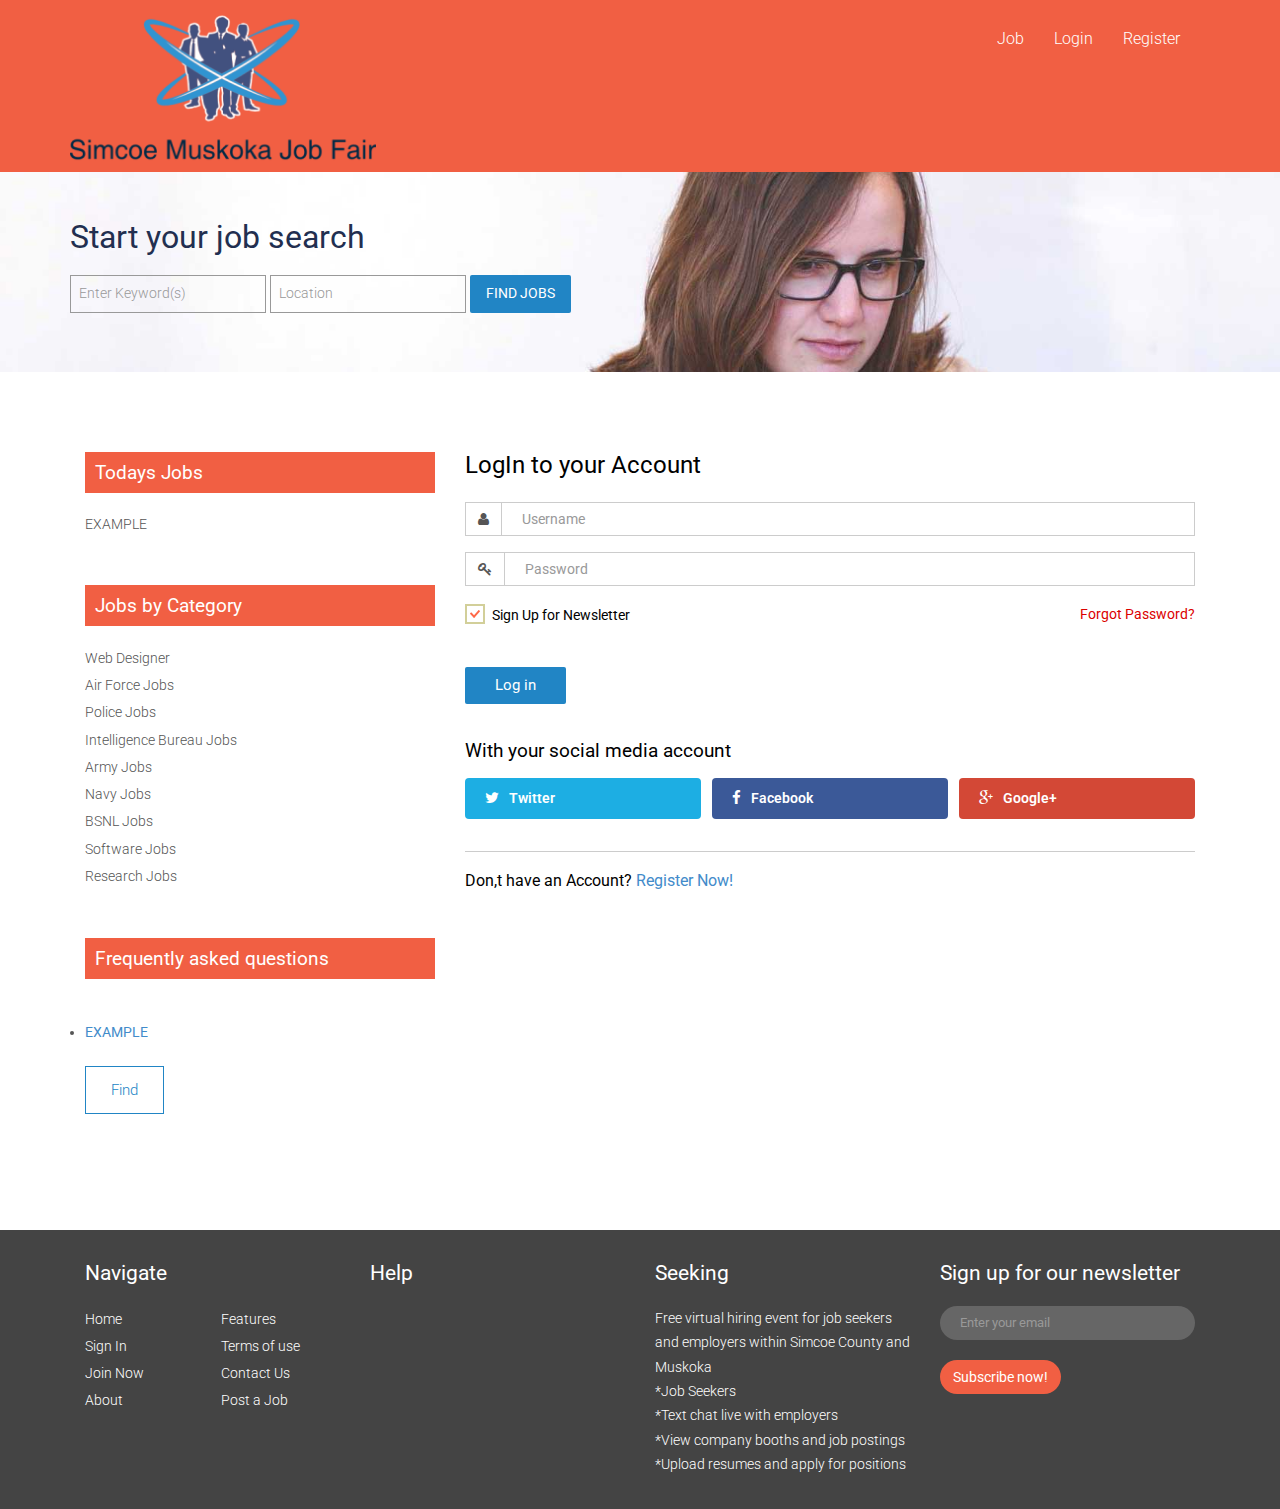
<file: login.html>
<!DOCTYPE HTML>
<html>
<head>
<title>Simcoe Muskoka Job Fair</title>
<meta name="viewport" content="width=device-width, initial-scale=1">
<meta http-equiv="Content-Type" content="text/html; charset=utf-8" />
<script type="application/x-javascript"> addEventListener("load", function() { setTimeout(hideURLbar, 0); }, false); function hideURLbar(){ window.scrollTo(0,1); } </script>
<link href="css/bootstrap-3.1.1.min.css" rel='stylesheet' type='text/css' />
<!-- jQuery (necessary for Bootstrap's JavaScript plugins) -->
<script src="js/jquery.min.js"></script>
<script src="js/bootstrap.min.js"></script>
<!-- Custom Theme files -->
<link href="css/style.css" rel='stylesheet' type='text/css' />
<link href='//fonts.googleapis.com/css?family=Roboto:100,200,300,400,500,600,700,800,900' rel='stylesheet' type='text/css'>
<!----font-Awesome----->
<link href="css/font-awesome.css" rel="stylesheet"> 
<!----font-Awesome----->
</head>
<body>
<nav class="navbar navbar-default" role="navigation">
	<div class="container">
	    <div class="navbar-header">
	        <button type="button" class="navbar-toggle collapsed" data-toggle="collapse" data-target="#bs-example-navbar-collapse-1">
		        <span class="sr-only">Toggle navigation</span>
		        <span class="icon-bar"></span>
		        <span class="icon-bar"></span>
		        <span class="icon-bar"></span>
			</button>
			<a class="navbar-brand" href="index.html"><img src="images/logo.png" alt=""/ height="150px"></a>

	    </div>
	    <!--/.navbar-header-->
		<div class="navbar-collapse collapse" id="bs-example-navbar-collapse-1" style="height: 1px;">
				<ul class="nav navbar-nav">
					<li>
					<a href="jobs.html">Job</a></li>
					<li><a href="login.html">Login</a></li>
					<li><a href="register.html">Register</a></li>
				</ul>
			</div>
			<div class="clearfix"> </div>
		  </div>
	    <div class="clearfix"> </div>
	  </div>
	    <!--/.navbar-collapse-->
	</nav>
<div class="banner_1">
	<div class="container">
		<div id="search_wrapper1">
		   <div id="search_form" class="clearfix">
		    <h1>Start your job search</h1>
		    <p>
			 <input type="text" class="text" placeholder=" " value="Enter Keyword(s)" onfocus="this.value = '';" onblur="if (this.value == '') {this.value = 'Enter Keyword(s)';}">
			 <input type="text" class="text" placeholder=" " value="Location" onfocus="this.value = '';" onblur="if (this.value == '') {this.value = 'Location';}">
			 <label class="btn2 btn-2 btn2-1b"><input type="submit" value="Find Jobs"></label>
			</p>
           </div>
		</div>
   </div> 
</div>	
<div class="container">
    <div class="single">  
	   <div class="col-md-4">
	   	  <div class="col_3">
	   	  	<h3>Todays Jobs</h3>
	   	  	<ul class="list_1">
	   	  		<li><a href="#">EXAMPLE</a></li>						
	   	  	</ul>
	   	  </div>
	   	  <div class="col_3">
	   	  	<h3>Jobs by Category</h3>
	   	  	<ul class="list_2">
	   	  		<li><a href="#">Web Designer</a></li>
	   	  		<li><a href="#">Air Force Jobs</a></li>		
	   	  		<li><a href="#">Police Jobs</a></li>
	   	  		<li><a href="#">Intelligence Bureau Jobs</a></li>		
	   	  		<li><a href="#">Army Jobs</a></li>
	   	  		<li><a href="#">Navy Jobs</a></li>		
	   	  		<li><a href="#">BSNL Jobs</a></li>
	   	  		<li><a href="#">Software Jobs</a></li>	
	   	  		<li><a href="#">Research Jobs</a></li>								
	   	  	</ul>
	   	  </div>
	   	  <div class="widget">
				<h3>Frequently asked questions</h3>
					<div class="widget-content"> 
					 <div class="seeking-answer">
						<span class="seeking-answer-group">
							<span class="seeking-answer-input">
							</span>
							<label for="" class="seeking-input-label">
							</label>
							<li><a href="#">EXAMPLE</a></li>
						</span>
						<div class="seeking_vote">
						  <a class="seeking-vote-button">Find</a>
						</div>
					 </div>
				   </div>
			</div>
		 </div>
	 <div class="col-md-8 single_right">
	 	   <div class="login-form-section">
                <div class="login-content">
                    <form>
                        <div class="section-title">
                            <h3>LogIn to your Account</h3>
                        </div>
                        <div class="textbox-wrap">
                            <div class="input-group">
                                <span class="input-group-addon "><i class="fa fa-user"></i></span>
                                <input type="text" required="required" class="form-control" placeholder="Username">
                            </div>
                        </div>
                        <div class="textbox-wrap">
                            <div class="input-group">
                                <span class="input-group-addon "><i class="fa fa-key"></i></span>
                                <input type="password" required="required" class="form-control " placeholder="Password">
                            </div>
                        </div>
                     </form>
                     <div class="forgot">
						 <div class="login-check">
				 			<label class="checkbox1"><input type="checkbox" name="checkbox" checked=""><i> </i>Sign Up for Newsletter</label>
				         </div>
				 		  <div class="login-para">
				 			<p><a href="#"> Forgot Password? </a></p>
				 		 </div>
					     <div class="clearfix"> </div>
			        </div>
					<div class="login-btn">
					   <input type="submit" value="Log in">
					</div>
					<div class="login-bottom">
					 <p>With your social media account</p>
					 <div class="social-icons">
						<div class="button">
							<a class="tw" href="#"> <i class="fa fa-twitter tw2"> </i><span>Twitter</span>
							<div class="clearfix"> </div></a>
							<a class="fa" href="#"> <i class="fa fa-facebook tw2"> </i><span>Facebook</span>
							<div class="clearfix"> </div></a>
							<a class="go" href="#"><i class="fa fa-google-plus tw2"> </i><span>Google+</span>
							<div class="clearfix"> </div></a>
							<div class="clearfix"> </div>
						</div>
						<h4>Don,t have an Account? <a href="register.html"> Register Now!</a></h4>
					 </div>
		           </div>
                </div>
         </div>
   </div>
  <div class="clearfix"> </div>
 </div>
</div>
<div class="footer">
		<div class="container">
			<div class="col-md-3 grid_3">
				<h4>Navigate</h4>
				<ul class="f_list f_list1">
					<li><a href="index.html">Home</a></li>
					<li><a href="login.html">Sign In</a></li>
					<li><a href="login.html">Join Now</a></li>
					<li><a href="about.html">About</a></li>
				</ul>
				<ul class="f_list">
					<li><a href="features.html">Features</a></li>
					<li><a href="terms.html">Terms of use</a></li>
					<li><a href="contact.html">Contact Us</a></li>
					<li><a href="jobs.html">Post a Job</a></li>
				</ul>
				<div class="clearfix"> </div>
			</div>
			<div class="col-md-3 grid_3">
				<h4>Help</h4>
				<div class="footer-list">
				 
				</div>
			</div>
			<div class="col-md-3 grid_3">
				<h4>Seeking</h4>
				<p>Free virtual hiring event for job seekers and employers within Simcoe County and Muskoka
					<br>
					*Job Seekers
					<br>
					*Text chat live with employers<br>
					*View company booths and job postings<br>
					*Upload resumes and apply for positions<br></p>
			</div>
			<div class="col-md-3 grid_3">
				<h4>Sign up for our newsletter</h4>
				<form>
					<input type="text" class="form-control" placeholder="Enter your email">
					<button type="button" class="btn red">Subscribe now!</button>
				</form>
			</div>
			<div class="clearfix"> </div>
		</div>
	</div>
	</body>
	</html>
</file>
<file: css/style.css>
h4, h5, h6,
h1, h2, h3 {margin-top: 0;}
ul, ol {margin: 0;}
p {margin: 0;}
html, body{
	font-family: 'Roboto', sans-serif;
	font-size: 100%;
    background:#fff; 
}
body a{
	transition:0.5s all;
	-webkit-transition:0.5s all;
	-moz-transition:0.5s all;
	-o-transition:0.5s all;
	-ms-transition:0.5s all;
}
.navbar-default {
    background-color: #f15f43 !important;
    border-color: #f15f43;
    border-radius: 0px;
}
.navbar-default .navbar-nav > li > a {
    color: #fff;
    font-weight: 300;
}
.navbar {
   min-height:100%;
   margin-bottom:0;
}
.navbar-nav {
   margin: 18px 0 0 0;
   float:right;
}
.navbar-default .navbar-nav > .open > a, .navbar-default .navbar-nav > .open > a:hover, .navbar-default .navbar-nav > .open > a:focus {
    color: #fff;
    background-color:#2185C5;
}
.navbar-brand {
   height:100%;
   padding:10px 15px;
}
.navbar-nav > li > a {
   padding:10px 15px;
}
.dropdown-menu.columns-2 {
    min-width: 400px;
} 
.dropdown-menu.columns-3 {
    min-width:550px;
}
.multi-column-dropdown {
    list-style: none;
    padding: 0;
    margin: 0;
}
.multi-column-dropdown li a {
    display: block;
    clear: both;
    line-height: 1.428571429;
    color: #333;
    white-space: normal;
}
.multi-column-dropdown li a:hover {
    text-decoration: none;
    color: #262626;
    background-color: #f5f5f5;
}
.dropdown-menu li a {
    padding: 5px 15px;
    font-weight: 300;
}
.banner{
	background:url(../images/banner.jpg)no-repeat center top;
	background-size:cover;
    -webkit-background-size:cover;
    -moz-background-size:cover;
    -o-background-size:cover;
    min-height:630px;	
}
.banner_1{
	background:url(../images/banner_1.jpg)no-repeat center top;
	background-size:cover;
    -webkit-background-size:cover;
    -moz-background-size:cover;
    -o-background-size:cover;
    min-height:200px;	
}
#search_wrapper1{
	margin-top:3em;
}
#search_wrapper {
	margin-top:8em;
}
#search_form h1 {
    color: #222f50;
    font-size: 2em;
    margin-bottom: 10px;
    font-weight:400;
}
#search_wrapper p {
    margin: 20px 0;
}
#search_form input[type="text"]{
    padding: 8px;
    font-size: 0.85em;
    margin: 10px 0;
    border: 1px solid #999;
    color: #999;
    background: none;
    outline: none;
    font-weight: 300;
}
.search_form1 input[type="text"]{
    padding: 8px;
    font-size: 0.85em;
    border: 1px solid #ccc;
    color: #999;
    background: none;
    outline: none;
    font-weight: 300;
    width:50%;
    margin-bottom:20px;
}
#search_form label {
    position: relative;
    z-index: 1;
}
.contact-form label {
	position: relative;
	z-index: 1;
}
.btn2{
	cursor: pointer;
    padding: 8px 10px;
    display: inline-block;
    text-transform: uppercase;
    outline: none;
    position: relative;
    -webkit-transition: all 0.3s;
    -moz-transition: all 0.3s;
    transition: all 0.3s;
    font-size: 0.85em;
    border-radius: 2px;
    -webkit-border-radius: 2px;
    -moz-border-radius: 2px;
    -o-border-radius: 2px;
    font-weight: 300;
    margin: 0px;
    vertical-align: baseline;
}
.btn-2{
	background:#2185C5;
	color: #fff;
}
.btn2-1b:after {
	width: 100%;
	height: 0;
	top: 0;
	left: 0;
	background:#f15f43;
	color:#fff;
	 border-radius: 2px;
    -webkit-border-radius: 2px;
    -moz-border-radius: 2px;
    -o-border-radius: 2px;
}
.btn2:after {
	content: '';
	position: absolute;
	z-index: -1;
	-webkit-transition: all 0.3s;
	-moz-transition: all 0.3s;
	transition: all 0.3s;
}
.btn2-1b:hover:after, .btn2-1b:active:after {
	height: 100%;
	color:#fff;
}
#search_form input[type="submit"] {
    -webkit-appearance: none;
    cursor: pointer;
    border: none;
    outline: none;
    background: none;
    text-transform: uppercase;
    font-weight: 400;
}
h2.title {
    font-size: 1.5em;
    border-bottom: none;
    color: #ff821c !important;
    margin: 0;
    margin-bottom: 8px;
    margin-top: 4px;
    padding-bottom: 0;
    font-weight:400;
    text-transform: capitalize;
}
.cb_style input {
    border-radius: 3px 3px 3px 3px !important;
    font-size: 15px;
    height: 21px !important;
    width: 195px;
}
#city_1 {
    height: 106px;
    width: 516px;
    display: block;
}
#city_1 ul {
    float: left;
    font-size: 12px;
    color: #010101;
    list-style: none;
    padding:5px 0 0 0;
    margin-right: 10%;
}
#city_1 ul li {
    margin-bottom: 5px;
    padding-left: 10px;
}
#city_1 ul.orange li {
    background: url(../images/orange-bullet1.gif) no-repeat 0 5px;
}
#city_1 ul.blue li {
    background: url(../images/blue-bullet1.gif) no-repeat 0 5px;
}
.search_form1 input[type="submit"]{
    padding: 8px 12px;
    background-color:#f15f43;
    color: #fff;
    font-size: 16px;
    cursor: pointer;
    text-align: center;
    border: none;
    outline: none;
    font-weight: 300;
    margin: 1em 0 0 0;
}
.search_form1 input[type="submit"]:hover{
	background-color:#2185C5;
}
/*-- content-- */
.grid_1{
	padding:7em 0 2em;
}
.grid_1 h3{
	color:#000;
	text-align:center;
	font-size:2em;
	font-weight:400;
	margin-bottom: 1.5em;
}
.nbs-flexisel-container {
	position: relative;
	max-width: 100%;
}
.nbs-flexisel-ul {
	position: relative;
	width: 9999px;
	margin: 0px;
	padding: 0px;
	list-style-type: none;
	text-align: center;
}
.nbs-flexisel-inner {
	overflow: hidden;
	margin: 0 auto;
	width: 81%;
}
.nbs-flexisel-item {
	float: left;
    padding: 0px;
    cursor: pointer;
    position: relative;
    line-height: 0px;
    margin-left: 30px;
    width: 160px !important;
    height: 60px !important;
}
.nbs-flexisel-item:first-child{
	margin-left:0;
}
.nbs-flexisel-item > img {
	cursor: pointer;
	position: relative;
}
/*** Navigation ***/
.nbs-flexisel-nav-left, .nbs-flexisel-nav-right {
	width:40px;
	height:80px;
	position: absolute;
	cursor: pointer;
	z-index: 100;
	margin-top:0px;
}
.nbs-flexisel-nav-left {
	left: 0px;
	background: url(../images/arrows.png) no-repeat 0px 0px;
}
.nbs-flexisel-nav-right {
	right: 0px;
	background: url(../images/arrows.png) no-repeat -41px 0px;
}
.row_1 h4{
	color: #000;
    font-size: 1.3em;
    font-weight: 400;
}
.row_1 h4 a:hover{
	text-decoration:none;
	color:#f15f43;
}
.row_1 h6{
	color: #c5c5c5;
    font-size: 0.75em;
    font-weight: 300;
    line-height: 1.8em;
}
.row_1 p, .single_right p{
	color:#555;
	font-size:0.85em;
	font-weight:300;
	line-height:1.8em;
	margin-bottom: 10px;
}
a.btn_1 i{
    font-size:18px;
    padding: 0 5px 0 0;
    vertical-align: middle;
    margin-right: 0 !important;
}
a.btn_1:hover {
    text-decoration: none;
}
i.fb{
    color: #3b5998;
}
i.tw{
	color:#00aced;
}
i.google{
	color:#F43222;
}
span.share1{
    color: #00aced;
    font-weight: 500;
    margin-right:5%;
    margin-top: 5px;
    display: inline-block;
    transition: 0.3s;
    -webkit-transition: 0.3s;
    -moz-transition: 0.3s;
    -o-transition: 0.3s;
    font-size:13px;
}
span.google{
	color:#F43222;
}
span.fb{
	color:#3b5998;
}
.btn_1:hover span.share1{
    text-indent: 5px;
}
.col_1{
	margin-bottom:3em;
}
ul.list_1, ul.list_2{
	padding:0;
	margin:0;
	list-style:none;
}
ul.list_1 li{
	font-size:0.85em;
	font-weight:300;
	line-height:1.8em;
	margin-bottom: 1em;
}
ul.list_2 li{
	font-size:0.85em;
	font-weight:300;
	line-height:2em;
}
ul.list_1 li a, ul.list_2 li a{
	color:#555;
}
.col_3 h3, .widget h3{
    background: #f15f43;
    font-size: 1.2em;
    color: #fff;
    padding: 10px;
    margin-bottom: 1em;
}
.col_3 {
    margin-bottom: 3em;
}
.grid_2 {
    margin-bottom: 7em;
}
.widget {
    margin: 3em 0;
}
.seeking-answer-group {
    display: block;
    padding: 5px 0;
}
.seeking-answer-input {
    display: block;
    float: left;
    width: 25px;
}
.seeking-answer label {
    font: 300 15px "Roboto", sans-serif;
    color: #555;
    margin: 0;
    padding: 0;
    line-height: 24px;
}
.seeking_vote{
	margin:2em 0 0 0;
}
.seeking-vote-button{
    background: none;
    color: #2185C5;
    border-width: 1px;
    border-style: solid;
    border-color: #2185C5;
    border-radius: 0;
    text-shadow: none;
    padding: 14px 25px;
    width: 100%;
    margin: 10px 0 0;
    font-size: 15px;
    font-weight: 300;
    cursor: pointer;
    text-decoration: none;
}
a.seeking-vote-button:hover{
	background-color: #f15f43;
	color:#fff;
	text-decoration:none;
	border-color: #f15f43;
}
/*-- footer --*/
.footer{
	padding:2em 0;
	background:#444;
}
.footer_bottom{
	padding:2em 0;
	background:#333;
}
.footer_text p{
	color: #fff;
    font-size: 0.85em;
    line-height: 1.8em;
    font-weight: 300;
}
ul.f_list{
	padding:0;
	margin:0;
	list-style:none;
	float:left;
}
ul.f_list2{
	padding:0;
	margin:0;
	list-style:none;
}
ul.f_list1{
	margin-right:30%;
}
ul.f_list li, ul.f_list2 li{
	font-size:0.85em;
	font-weight:300;
	line-height:2em;
}
ul.f_list li a, ul.f_list2 li a{
	color:#fff;
}
.grid_3 h4{
	color:#fff;
	font-size:1.3em;
	font-weight:400;
	margin-bottom:1em;
}
.footer-list ul{
	padding:0;
	margin:0;
	list-style:none;
}
.footer-list li {
    padding-bottom: 20px;
}
.footer-list li p {
    overflow: hidden;
    padding: 0;
    color:#fff;
    font-size:0.85em;
    line-height:1.5em;
    font-weight:300;
}
i.tw1{
    color:#999;
    float: left;
    margin: 2% 5% 0 0;
}
span.yellow a {
    color:#f15f43;
}
.grid_3 .form-control {
    display: block;
    width: 100%;
    padding: 0px 20px;
    font-size: 13px;
    color:#969696;
    background-color: #666;
    border: 0;
    margin: 20px 0;
    border-radius: 30px;
    -webkit-border-radius: 30px;
    -moz-border-radius: 30px;
    -o-border-radius: 30px;
    outline:none;
}
.form-control:focus {
    border-color:#444 !important;
    outline: 0;
    box-shadow:none !important;
    text-shadow:none !important;
}
.grid_3 p{
	color:#fff;
	font-size:0.85em;
	line-height:1.8em;
	font-weight:300;
}
.grid_3 .red{
    background: #f15f43;
    color: #fff;
    outline: none;
    border-radius: 30px;
    -webkit-border-radius: 30px;
    -moz-border-radius: 30px;
    -o-border-radius: 30px;
}
.grid_3 .red:hover{
	background: #2185C5;
}
.copy{
	text-align:center;
	margin:2em 0 0 0;
}
.copy p{
	color:#fff;
	font-size:0.85em;
	font-weight:300;
}
.copy p a{
	color:#fff;
}
/*-- single --*/
.single{
	padding:5em 0;
}
.single_img{
	padding-left:0;
}
.single_right h3{
	color:#000;
	font-size:1.5em;
	font-weight:400;
	margin-bottom:1em;
}
.media-body{
    font-size: 0.85em;
    color: #555;
    font-weight: 300;
    line-height: 1.8em;
}
.comments{
	margin:3em 0;
}
.comments h6{
	color:#000;
	font-size:1.5em;
	margin-bottom:1em;
}
.media-left {
    float: left;
    margin-right: 2%;
}
.media-left a {
    width: 65px;
    height: 65px;
    display: block;
    background: #E2E2E2;
    border-radius: 50%;
    -webkit-border-radius: 50%;
    -moz-border-radius: 50%;
    -ms-border-radius: 50%;
    -o-border-radius: 50%;
}
a.reply{
	float: right;
    color: #000;
    font-size: 0.85em;
}
a.author {
    font-size: 0.85em;
    color: #000;
}
a.author:hover, a.reply:hover{
	text-decoration:none;
	color: #f15f43;
}
.media-heading {
    margin-bottom: 10px;
}
/*-- location --*/
.post_meta i {
    margin-right: 0;
    padding-right: 5px;
    color: #f2503b;
    line-height: 17px;
    font-size: 14px;
    vertical-align: top;
}
.post_meta div[class^="post_"] {
    display: inline-block;
    line-height: 20px;
    padding: 2px 5px;
}
ul.links_bottom {
    padding:0;
    margin:0;
    list-style: none;
}
ul.links_bottom li {
    display: inline-block;
    margin-right:5%;
}
ul.links_bottom li.last{
	margin-right:0;
}
i.blog_icon5 {
    width: 25px;
    height: 25px;
    background: url(../images/img-sprite.png)-260px -186px;
    float: left;
    margin-right: 5px;
}
span.icon_text {
    vertical-align: middle;
    font-size: 13px;
    color: #555;
    float: left;
}
i.icon_1:hover, span.icon_text:hover{
    color:#f15f43;
}
.tab_grid {
    margin: 3em 0;
}
.col-md-3.loc_1 {
    padding-left: 0;
}
.location_box1 h6{
	font-weight:400;
	font-size: 1.1em;
}
.location_box1 h6 a{
	color:#f15f43;
	text-transform: capitalize;
}
span.m_1 {
    font-size: 13px;
}
i.icon_1 {
    font-size: 13px;
    color: #555;
    margin-right: 5%;
    float: left;
}
span.m_2{
	font-weight:500;
}
.nav-tabs>li.active>a, .nav-tabs>li.active>a:focus, .nav-tabs>li.active>a:hover {
    color: #fff;
    background-color:#2185C5;
    border:1px solid #2185C5;
}
.nav-tabs {
    border-bottom: 1px solid #f15f43;
}
.nav>li>a:focus, .nav>li>a:hover {
    background-color:#f15f43;
    color:#fff;
}
/*-- login --*/
.login-check {
    float: left;
}
.login-para {
    float: right;
}
.login-para p a {
    font-size: 14px;
    font-weight: 400;
    color: rgb(219, 0, 0);
}
.login-btn input[type="submit"]{
    background:#2185C5;
    color: #FFF;
    font-size: 15px;
    font-weight: 400;
    padding: 8px 30px;
    cursor: pointer;
    outline: none;
    margin: 2em 0;
    border: none;
    border-radius: 2px;
    -webkit-border-radius: 2px;
    -moz-border-radius: 2px;
    -o-border-radius: 2px;
}
.login-btn input[type="submit"]:hover{
	background:#f15f43;
}
.login-bottom h3 {
    font-size: 20px;
    font-weight: 700;
    color: #000;
    padding: 25px 0px 0px 0px;
}
.login-bottom p {
    font-size: 1.2em;
    font-weight: 400;
    color: #000;
    margin: 0 0 0.5em;
}
.button {
    padding:0 0 2em 0;
    border-bottom: 1px solid #ccc;
}
.button a {
    font-size: 14px;
    font-weight: 600;
    color: #fff;
    margin: 0px 1.5% 0px 0px;
    border-radius: 4px;
    -webkit-border-radius: 4px;
    -moz-border-radius: 4px;
    -o-border-radius: 4px;
    float: left;
    width: 32.33%;
    padding: 5px 20px;
    font-family: 'Roboto', sans-serif;
}
.button a.tw {
    background: #1DAEE3;
    float: left;
}
.button a span {
    line-height: 2.2em;
    display: block;
}
.button a.fa {
    background: #3B5998;
    float: left;
}
.button a.go {
    background: #D34836;
    margin: 0;
    float: left;
}
.textbox-wrap {
    margin-bottom: 1em;
}
input.form-control {
    box-shadow: none;
    background-color:#fff;
    padding:0 20px;
    border-radius:0px;
}
.input-group-addon {
    padding: 6px 12px;
    font-size: 14px;
    font-weight: normal;
    line-height: 1;
    text-align: center;
    background-color:rgba(255, 255, 255, 0);
    border: 1px solid #cccccc;
    border-radius: 0;
}
.checkbox1 {
	margin-bottom: 4px;
	padding-left: 27px;
	font-size: 1.1em;
	line-height: 27px;
	cursor: pointer;
}
.checkbox1 {
	position: relative;
    font-size: 0.85em;
    color: #000;
    font-weight: 400;
    margin:0;
}
.checkbox1 i {
	position: absolute;
	bottom: 5px;
	left: 0;
	display: block;
	width:20px;
	height:20px;
	outline: none;
	border: 2px solid #D2CF99;
}
.checkbox1 input + i:after {
	content: '';
	background: url("../images/tick1.png") no-repeat 1px 2px;
	top: -1px;
	left: -1px;
	width: 15px;
	height: 15px;
	font: normal 12px/16px FontAwesome;
	text-align: center;
}
.checkbox1 input + i:after {
	position: absolute;
	opacity: 0;
	transition: opacity 0.1s;
	-o-transition: opacity 0.1s;
	-ms-transition: opacity 0.1s;
	-moz-transition: opacity 0.1s;
	-webkit-transition: opacity 0.1s;
}
.checkbox1 input {
	position: absolute;
	left: -9999px;
}
.checkbox1 input:checked + i:after {
	opacity: 1;
}
.news-letter:hover {
	color:#00BFF0;
}
i.tw2{
	color: #fff;
    float: left;
    font-size: 15px;
    line-height: 2em;
    margin-right: 10px;
}
.login-bottom h4 {
    font-size: 16px;
    font-weight: 400;
    color: #000;
    margin: 20px 0px 0px 0px;
}
/*-- recruiters --*/
.recruit_box{
	margin-bottom:3em;
}
.recruit h4{
    font-size:1em;
	margin:1em 0 0 0;
}
.recruit a h4{
	color:#000;
	text-decoration:none;
}
.recruit:hover a{
	text-decoration:none;
}
.recruit:hover a h4{
	color:#f15f43;
}
.single h2, .content_bottom h3, .about_bottom h3{
	color:#000;
	font-size:2em;
	margin-bottom:1.5em;
    font-weight: 400;
	text-align:center;
}
/* -- following --*/
.single h2::after, .content_bottom h3:after, .grid_1 h3:after, .about_bottom h3:after{
    background:#f15f43;
    content: "";
    display: block;
    height: 5px;
    width: 60px;
    margin: 0 auto;
}
.follow_jobs {
    border-top: 1px solid #e7e7e7;
    margin-bottom: 25px;
}
.follow_jobs a {
    border-bottom: 1px solid #e7e7e7;
    color: #888;
    display: block;
    float: left;
    padding: 15px;
    position: relative;
    overflow: hidden;
    width: 100%;
}
.follow_jobs a .featured {
    background:#f15f43;
    display: block;
    height: 30px;
    left: -15px;
    position: absolute;
    top: -15px;
    width: 30px;
    -webkit-transform: rotate(45deg);
    -moz-transform: rotate(45deg);
    -o-transform: rotate(45deg);
    -ms-transform: rotate(45deg);
    transform: rotate(45deg);
}
.follow_jobs img, .follow_jobs .title, .featured-job img, .featured-job .title {
    float: left;
}
.img-circle {
    border-radius: 50%;
}
.follow_jobs .title, .featured-job .title {
    padding: 11px 0 0 20px;
}
.follow_jobs img, .jobs .title, .featured-job img, .featured-job .title {
    float: left;
}
.follow_jobs .data {
    float: right;
}
.follow_jobs span {
    display: inline-block;
    padding:20px 0 0;
    font-size: 0.85em;
    color: #999;
}
.follow_jobs .city {
    width: 130px;
}
.follow_jobs .type {
    width: 130px;
}
.follow_jobs .sallary {
    width: 80px;
}
.follow_jobs i, .featured-job i {
    margin-right: 10px;
}
.follow_jobs a:nth-child(2n) {
    background: #f8f8f8;
}
.follow_jobs a:hover {
    background: #f2f2f2;
}
.follow_jobs .city i, .featured-job .city i {
    color:#2185C5;
}
.follow_jobs .part-time i, .featured-job .part-time i {
    color: #ff6c00;
}
.follow_jobs .sallary i, .featured-job .sallary i, .jobs .experience i, .featured-job .experience i {
    color:#f15f43;
}
.follow_jobs .full-time i, .featured-job .full-time i {
    color: #6ecf26;
}
.follow_jobs .freelance i, .featured-job .freelance i {
    color: #72d2ff;
}
.follow_left h3{
	margin-bottom:1em;
	color:#000;
	font-size:1.5em;
	font-weight:400;
}
.table>tbody>tr>td, .table>tbody>tr>th, .table>tfoot>tr>td, .table>tfoot>tr>th, .table>thead>tr>td, .table>thead>tr>th {
    border-top: none;
    padding: 3px 0;
}
.table > thead > tr > th, .table > tbody > tr > th, .table > tfoot > tr > th, .table > thead > tr > td, .table > tbody > tr > td, .table > tfoot > tr > td {
    font-size: 0.85em;
    color: #999;
}
.radio, .checkbox {
    display: block;
    min-height: 0;
    margin-top: 0;
    margin-bottom: 0;
    padding-left: 0;
}
h4.m_1{
    margin-bottom: 1em;
    color: #000;
    font-size: 1.5em;
    font-weight: 400;
}
.pagination{
	margin:4em 0 0 0;
}
.pagination > .active > a, .pagination > .active > span, .pagination > .active > a:hover, .pagination > .active > span:hover, .pagination > .active > a:focus, .pagination > .active > span:focus {
    background-color:#f15f43 !important;
    border-color:#f15f43 !important;
}
.pagination>li {
    display: inline-block;
}
.pagination>li span{
	padding:0;
}
.pagination>li>a, .pagination>li>span {
    border: none;
}
.follow_jobs p{
	font-size:0.85em;
}
/*-- follow_single --*/
.jobs_follow {
    background: #ffffff;
    margin-bottom: 3em;
    position: relative;
}
.jobs_follow .thumb {
    float: left;
    margin-right: 3%;
    width:25%;
}
.thumb_right {
    overflow: hidden;
}
h6.title{
	font-size: 1em;
    margin-bottom: 5px;
    font-weight: 500;
    text-transform: capitalize;
}
h6.title a{
	color:#000;
}
.jobs_follow.with-thumb .thumb, .jobs-single-item .thumb {
    display: block;
}
.jobs_follow .date, .jobs_right .date{
    display: inline-block;
    background:#f15f43;
    padding: 2px;
    line-height: 16px;
    font-size: 14px;
    text-align: center;
    font-weight: bold;
    color: #ffffff;
    float: left;
    margin-right: 10px;
}
.jobs_follow .date > span {
    display: block;
    background: #ffffff;
    color: #303C42;
    -webkit-border-radius: 2px;
    border-radius: 2px;
    padding: 0 3px;
}
.jobs_follow .meta {
    display: inline-block;
    color: #999;
    margin-bottom: 10px;
    font-size: 0.85em;
}
.jobs_follow .top-btns {
    list-style: none;
    margin: 0;
    padding: 0;
    position: absolute;
    top: 20px;
    right: 20px;
}
.jobs_follow .top-btns li {
    float: left;
    margin-left: 5px;
}
.jobs_follow .top-btns li .btn {
    padding-left: 0;
    padding-right: 0;
    width: 30px;
}
.jobs_follow .social-icons {
    position: relative;
    list-style: none;
    margin: 0;
    padding: 0;
}
.jobs_follow .social-icons.pull-right > li {
    float: left;
    margin-right: 0;
    margin-left:10px;
}
.jobs_follow .social-icons.pull-right > li a:hover{
	text-decoration:none;
	color:#f15f43;
}
.jobs_follow .social-icons > li > span {
    display: inline-block;
    margin-right:10px;
}
a.btn_1.fa.fa-star-o.icon_2 {
	color:#f15f43;
}
a.btn_1.fa.fa-star-o.icon_2:hover{
	color:#2185C5;
}
.thumb_right p{
    font-size: 1em;
    color: #999;
    border: none;
    padding: 0;
    margin: 0;
}
.btn-default, .widget-content input[type="button"] {
    padding-bottom: 3px;
    border-bottom: 2px solid #2185C5;
    background: #2185C5;
    color: #ffffff;
    border-color:#2185C5;
}
.btn-default:hover{
    background-color:#f15f43;
    border-color:#f15f43;
    color:#fff;
}
.modal-body {
    font-size: 0.85em;
    color: #555;
}
.modal-body p{
	margin:1em 0 0 0;
}
/*-- services --*/
.service_box1 h5{
	color:#f15f43;
	font-size:0.85em;
	line-height:1.8em;
}
.service_box1 p{
	color:#555;
	font-size:0.85em;
	line-height:1.8em;
	margin-bottom:2em;
}
.box_1{
	margin-bottom:5em;
}
.btn_3{
    padding: 0;
    margin: 0;
    color: #31353d;
    background: none;
    text-transform: uppercase;
    border: none;
    -webkit-transition: all 0.25s;
    -o-transition: all 0.25s;
    transition: all 0.25s;
}
.btn_3:after {
    font-family: FontAwesome;
    content: '\f105';
    font-size: 14px;
    margin-left: 4px;
    color: #31353d;
    vertical-align: top;
}
a.btn_3:hover{
	text-decoration:none;
	color:#f15f43;
}
.box_2 h3, .box_1 h3, .box_3 h3{
	color:#000;
	font-size:2em;
	margin-bottom:1em;
	font-weight: 400;
}
.icon-service{
	margin-bottom:3em;
}
.icon-service .icon {
    float: left;
    width: 72px;
    height: 72px;
    line-height: 72px;
    margin-right: 30px;
    font-size: 28px;
    text-align: center;
    background: #fff;
    color:#2185C5;
    position: relative;
    border-radius: 50%;
    -webkit-box-shadow: inset 0 0 0 5px rgba(255, 50, 0, 0.3);
    box-shadow: inset 0 0 0 5px rgba(255, 50, 0, 0.3);
    -webkit-transition: 0.3s;
    transition: 0.3s;
}
.icon-service .icon:before {
    content: "";
    display: block;
    position: absolute;
    width: 100%;
    height: 100%;
    z-index: 2;
    border-radius: 50%;
    top: 0;
    left: 0;
    padding: 0;
    -webkit-box-shadow: 0 0 0 5px rgba(255, 50, 0, 0.1);
    box-shadow: 0 0 0 5px rgba(255, 50, 0, 0.1);
    -webkit-transition: 0.3s;
    transition: 0.3s;
}
.icon-service .icon i {
    position: relative;
    z-index: 2;
    margin: -2px 0 0 2px;
}
.icon-service .icon:after {
    content: "";
    display: block;
    position: absolute;
    width: 100%;
    height: 100%;
    z-index: 2;
    border-radius: 50%;
    top: 0;
    left: 0;
    padding: 0;
    -webkit-box-shadow: 0 0 0 10px rgba(255, 50, 0, 0.05);
    box-shadow: 0 0 0 10px rgba(255, 50, 0, 0.05);
    -webkit-transition: 0.3s;
    transition: 0.3s;
}
.icon-service .icon:hover {
    -webkit-box-shadow: inset 0 0 0 2px #f15f43;
    box-shadow: inset 0 0 0 2px #f15f43;
}
.icon-service .icon-box-body {
    overflow: hidden;
    position: relative;
    z-index: 2;
}
.icon-box-body h4 {
    padding-top: 6px;
    margin-bottom: .5em;
    color:#000;
    font-weight: 400;
}
.icon-box-body p{
   color:#555;
   font-size:0.85em;
   line-height:1.5em;
}
.box_2{
	margin-bottom:3em;
}
.testimonial blockquote {
    background: #fff;
    border: 1px solid #dfdfdf;
    margin: 0;
    padding-left: 26px;
    -webkit-box-shadow: none;
    box-shadow: none;
    font-size: 0.85em;
    color: #555;
    line-height: 1.8em;
}
.testimonial .author {
    padding: 20px 0 14px 20px;
    
    font-size: 12px;
    position: relative;
}
.testimonial .author:before {
    content: "";
    display: block;
    position: absolute;
    top: -1px;
    left: 44px;
    width: 0;
    height: 0;
    border-left: 10px solid transparent;
    border-right: 10px solid transparent;
    border-top: 10px solid #fff;
    z-index: 2;
}
.testimonial .author .author-img {
    float: left;
    margin: 0 16px 0 0;
}
.testimonial .author h6 {
    font-size: 14px;
    letter-spacing: .05em;
    color: #3b363a;
    margin-bottom: 0;
    padding-top: 18px;
    text-transform: uppercase;
}
.testimonial .author .author-info {
    font-size: 12px;
}
.testimonial .author:after {
    content: "";
    display: block;
    position: absolute;
    top: -1px;
    left: 42px;
    width: 0;
    height: 0;
    border-left: 12px solid transparent;
    border-right: 12px solid transparent;
    border-top: 12px solid #dfdfdf;
    z-index: 1;
}
.testimonial .author h6 {
    font-size: 14px;
    letter-spacing: .05em;
    color: #3b363a;
    margin-bottom: 0;
    padding-top: 18px;
    text-transform: uppercase;
}
.testimonial .author .author-info {
    font-size: 12px;
}
.testimonial .author .author-img > img {
    border-radius: 50%;
    border: 3px solid #efefef;
}
/*-- jobs --*/
.jobs-item {
    position: relative;
}
.jobs-item .thumb {
    padding: 3px;
    float: left;
    border: 1px solid #E7E7E7;
    margin-right: 20px;
}
.jobs-item .thumb img {
    width:120px;
    height: auto;
}
.jobs-item .date > span {
    display: block;
    background: #ffffff;
    color: #303C42;
    -webkit-border-radius: 2px;
    border-radius: 2px;
    -moz-border-radius: 2px;
    -o-border-radius: 2px;
    padding: 0 3px;
}
.jobs-item .top-btns {
    list-style: none;
    margin: 0;
    padding: 0;
    position: absolute;
    top: 0px;
    right: 0;
}
.jobs-item .top-btns li {
    float: left;
    margin-left:10px;
}
.jobs-item .top-btns li a{
	color:#2185C5;
}
.jobs-item .top-btns li a:hover{
	text-decoration:none;
	color:#f15f43;
}
.jobs_right {
    overflow: hidden;
}
.date_desc{
	overflow:hidden;
}
span.meta {
    font-size: 0.85em;
    color: #555;
}
p.description {
    margin: 1em 0 0 0;
}
p.description a{
	color:#f15f43;
}
.widget_search {
    margin-bottom: 3em;
}
.widget_search.widget-title {
    margin: 0 0 20px 0;
    padding-bottom: 15px;
    border-bottom: 1px solid #e6e6e6;
}
h5.widget-title {
    font-size: 1.8em;
    color: #000;
    font-weight: 400;
    margin-bottom:1em;
}
.widget-content span{
	color:#555;
	font-size:0.85em;
	margin-bottom:10px;
}
select.form-control.jb_1 {
    margin: 1em 0;
}
select.form-control.jb_1 {
    margin: 1em 0;
    border-radius:0px;
    box-shadow: none;
    color: #999;
}
input.form-control.jb_2 {
    padding: 6px 12px;
    margin: 1em 0;
}
.jobs_pagination{
	margin:0;
}
/*-- shortcodes --*/
.short_codes{
	padding:5em 0;
}
.headings h1, h2,h3,h4,h5,h6{
	font-weight:400;
}
.headings p{
	color:#999;
	font-size:0.85em;
	line-height:1.8em;
}
.list_1{
	margin:3em 0;
}
.list_1 h3{
	color:#000;
	font-size:1.5em;
	margin:1em 0;
}
.progress {
    height:15px;
    margin-bottom: 16px;
    background: #ebebeb;
    -webkit-box-shadow: none;
    box-shadow: none;
}
.progress-bar {
    line-height:15px;
    height:15px;
    overflow: hidden;
    position: relative;
    text-align: right;
    padding: 0 20px;
    background: #00adef;
    border-radius: 4px 0 0 4px;
    -webkit-box-shadow: none;
    box-shadow: none;
}
.progress-bar-success {
    background: #a6ce39;
}
.progress-bar-info {
    background: #73c9e3;
}
.progress-bar-warning {
    background: #fcbe5c;
}
.progress-bar-danger {
    background: #d9534f;
}
.progress-label {
    font-size: 14px;
    color: #fff;
    float: left;
}
.jb-accordion-title {
    position: relative;
    background: #f15f43;
    color: #FFFFFF;
    padding: 10px 20px 10px;
    font-size: 16px;
}
.jb-accordion-title button {
    background: #fff;
    position: absolute;
    right: 15px;
    border: none;
    color: #000;
    font-size: 17px;
    padding: 0px 7px;
    outline:none;
}
.jb-accordion-content {
    padding: 20px;
}
.jb-accordion-content p{
	font-size:0.85em;
	line-height:1.8em;
	color:#999;
}
.jb-accordion-wrapper {
    background: #FFFFFF;
    border: 1px solid #dbdbdb;
    margin-bottom: 25px;
    border-radius: 6px;
    -webkit-border-radius: 6px;
    -moz-border-radius: 6px;
}
.column_grid p{
	color:#999;
	font-size:0.85em;
	line-height:1.8em;
}
/*-- register --*/
label.col-md-3.control-lable {
    font-size: 0.85em;
    font-weight: 400;
    color:#000;
}
.radio label, .checkbox label, label {
    font-size: 0.85em;
    font-weight: 300;
    vertical-align: middle;
}
.radios label:first-child {
    margin-left: 0;
}
.radios input[type="radio"] {
    margin: 4px 0 0 0;
    vertical-align: top;
    cursor: pointer;
    color: #fff;
}
.radios label {
    margin-left: 15px;
}
select#country {
    padding:0 20px;
    box-shadow: none;
    border-radius: 0;
}
.sm_1 textarea {
    width: 100%;
    padding: 1em;
    margin: 1em 0;
    background: #fff;
    outline: none;
    border: 1px solid #ccc;
    -webkit-appearance: none;
    font-size:12px;
    color:#555;
    resize:none;
}
.sm_1 textarea:focus {
    border-color: #444 !important;
    outline: 0;
}
input.btn.btn-primary.btn-sm {
    padding: 10px 45px;
    font-size: 1em;
    outline: none;
    background:#f15f43;
    border-color:#f15f43;
}
.form-actions.floatRight {
    text-align: center;
}
input.btn.btn-primary.btn-sm:hover{
	background: #2185C5;
	border-color:#2185C5;
}
.media_1{
	margin-bottom:2em;
}
.to input[type="text"]{
    padding: 10px;
    width:35%;
    font-size: 0.85em;
    margin: 10px 0;
    color: #999;
    background: #fff;
    float: left;
    outline: none;
    border: 1px solid #ccc;
}
.text textarea {
    width:90%;
    font-size: 0.85em;
    margin: 10px 0;
    border: 1px solid #ccc;
    color: #999;
    outline: none;
    background: #fff;
    height: 120px;
    padding: 10px;
    resize: none;
}
.form-submit1 input[type="submit"] {
    color: #FFF;
    font-size:0.85em;
    font-weight: normal;
    padding: 10px 20px;
    text-transform: uppercase;
    background:#2185C5;
    display: inline-block;
    -webkit-transition: all 0.3s ease-out;
    -moz-transition: all 0.3s ease-out;
    -ms-transition: all 0.3s ease-out;
    -o-transition: all 0.3s ease-out;
    transition: all 0.3s ease-out;
    border: none;
    cursor: pointer;
    outline: none;
}
.form-submit1 input[type="submit"]:hover{
	background:#f15f43;
}
/*-- contact --*/
.addr p:first-child {
    font-size: 16px;
    line-height: 20px;
}
.secondary3 {
    color: #4e9cd4;
    margin-bottom: 1em;
}
.addr dl{
	margin-bottom:5px;
}
.addr dl dt, .addr dl dd {
    display: inline-block;
    font-size: 0.85em;
    font-weight: 400;
    color:#555;
}
.addr dl dt {
    min-width: 200px;
}
.contact_box1 input[type="text"] {
    padding: 10px;
    width: 31.3333%;
    font-size: 0.85em;
    margin: 10px 0;
    color: #999;
    background: #fff;
    float: left;
    outline: none;
    border: 1px solid #ccc;
}
.text_1 textarea {
    width:100%;
    font-size: 0.85em;
    margin: 10px 0;
    border: 1px solid #ccc;
    color: #999;
    outline: none;
    background: #fff;
    height: 150px;
    padding: 10px;
    resize: none;
}
.form_but1{
	text-align:center;
}
.content_bottom {
    margin: 3em 0 0 0;
}
.map iframe{
	border:none;
	min-height:300px;
	width:100%;
}
/*-- features--*/
.single_right h5{
	color: #000;
    font-size: 1.3em;
    font-weight: 400;
    margin:2em 0 1em;
}
.feature_list li{
	color:#555;
	font-size:0.85em;
	line-height:1.8em;
	font-weight:300;
}
.feature_list li a{
	color:#555;
}
.feature_list li a:hover{
	text-decoration:none;
	color: #f15f43;
}
ul.feature_list1{
	margin-bottom:2em;
}
/*-- about --*/
.list.custom-list ul {
    margin: 0;
    padding: 0;
    list-style: none;
}
.list.custom-list ul li:first-child {
    margin: 0;
}
.list.custom-list ul li {
    width: 100%;
    overflow: hidden;
    margin: 30px 0 0 0;
    padding: 0;
    list-style: none;
}
.dropcap {
    display: block;
    float: left;
    color:#f15f43;
    font-size: 50px;
    margin-right: 0.5em;
}
.item_content {
    overflow: hidden;
}
.list.custom-list ul li h5 {
    font-size: 1em;
    text-transform: uppercase;
    font-weight: 300;
    margin-top: 1em;
}
.list.custom-list ul li h5 a {
    color: #000;
}
.list.custom-list ul li p {
    display: block;
    font-style: normal;
    font-size: 13px;
    line-height: 1.8em;
    color: #888;
    font-weight: 300;
}
p.m_1 {
    margin: 1em 0 0 0;
}
.about_middle{
	background:url(../images/test.jpg)no-repeat center top;
	background-size:cover;
	-webkit-background-size:cover;
	-moz-background-size:cover;
	-o-background-size:cover;
	min-height:330px;
}
/***** Slider *****/
.wmuSlider.example1 {
    height: 300px !important;
}
.about_middle{
	padding:5em 0 0;
}
.wmuSlider {
	position: relative;
	overflow: hidden;
}
.wmuSlider .wmuSliderWrapper article img {
	/*--max-width: 100%;
	width: auto;
	height: auto;
	display:block;--*/
}
/* Default Skin */
.wmuSliderPagination {
	z-index: 2;
	position: absolute;
	right:50%;
	bottom:20px;
}
ul.wmuSliderPagination {
	padding:0;
}
.wmuSliderPagination li {
	float: left;
	margin: 0 8px 0 0;
	list-style-type: none;
}
.wmuSliderPagination a {
	display: block;
	text-indent: -9999px;
	width: 10px;
	height: 10px;
	background:#2185C5;
	border-radius:10px;
	-webkit-border-radius:10px;
	-moz-border-radius:10px;
	-o-border-radius:10px;
}
.wmuSliderPagination a.wmuActive {
	background:#f15f43;
}
.about_middle h3{
	color: #fff;
    font-size: 2em;
    margin-bottom: 1.5em;
    font-weight: 400;
    text-align: center;
}
.about_middle h3:after {
    background: #f15f43;
    content: "";
    display: block;
    height: 5px;
    width: 60px;
    margin: 0 auto;
}
/* Default Skin */
.wmuGallery .wmuGalleryImage {
	margin-bottom: 10px;
}

ul.grid-1{
	padding:0;
	margin:0;
	list-style:none;
}
ul.grid-1 li.grid-1_left{
	float: left;
    width: 10%;
    margin-right: 4%;
}
ul.grid-1 li.grid-1_left img{
	border-radius:100px;
	-webkit-border-radius:100px;
	-moz-border-radius:100px;
	-o-border-radius:100px;
}
ul.grid-1 li.grid-1_right{
	float:left;
	width:86%;
}
ul.grid-1 li.grid-1_right p{
	color: #fff;
    font-size: 1em;
    font-weight: 500;
    font-style: italic;
}
ul.grid-1 li.grid-1_right h4, ul.grid-1 li.grid-1_left h4{
	color:#fff;
	font-size:1em;
	font-weight:500;
	margin-top:3em;
}
ul.grid-1 li.grid-1_right h4 a, ul.grid-1 li.grid-1_left h4 a{
	color:#f15f43;
	font-size:0.85em;
	text-transform: capitalize;
}
.about_bottom{
   background: #f8f8f8;
   padding:5em 0;
}
.team-member {
    background: #fff;
    padding: 30px;
}
.team-member h5 {
    margin-top: 2em;
    font-size: 1em;
    color: #000;
    font-weight: 600;
    margin-bottom: 0;
    text-transform: capitalize;
}
i.fa1{
	background:#2185C5;
    width: 26px;
    height: 26px;
    color: #fff;
    line-height: 26px;
    border-radius: 20px;
    -webkit-border-radius: 20px;
    -moz-border-radius: 20px;
    -o-border-radius: 20px;
}
i.fa1:hover{
	background-color: #f15f43;
}
.team-member h6 {
    margin: 0.5em 0 1em;
    font-size: 0.85em;
    color: #000;
    font-weight: 600;
}
.img-circle1 {
    border-radius:100px;
    -webkit-border-radius:100px;
    -moz-border-radius:100px;
    -o-border-radius:100px;
    width: 140px;
    margin: 0 auto;
}
.team-member p{
	color:#888;
	font-size:0.8125em;
	line-height:1.5em;
	font-weight: 300;
	margin-bottom: 2em;
}
/*-- jobs_single --*/
dl.experience {
    margin: 2em 0 0 0;
}
.experience_period {
    line-height: 15px;
    text-align: right;
    float: left;
    position: relative;
    top: -5px;
    width: 65px;
}
.experience_period small {
    color: #999999;
    font-size: 11px;
}
.experience_period span {
    color: #333333;
    font-size: 20px;
    display: block;
}
.experience_1{
    padding: 14px 20px;
    background-color:none;
    margin-left: 98px;
    margin-top: 5px;
    border:1px solid #f15f43;
}
.experience_1 h6{
	color:#000;
	font-size:1.1em;
}
.experience_content1{
	margin-bottom:10px;
}
.map_1 iframe{
	border:5px solid #fff;
	width:100%;
	min-height:250px;
	margin:2em 0;
	box-shadow: 0px 1px 3px 0px rgba(0,0,0,.1);
	-webkit-box-shadow: 0px 1px 3px 0px rgba(0,0,0,.1);
	-moz-box-shadow: 0px 1px 3px 0px rgba(0,0,0,.1);
	-o-box-shadow: 0px 1px 3px 0px rgba(0,0,0,.1);
}
table.condidate_detail h4{
	color:#000;
	font-size:1.5em;
	font-weight:500;
}
table.condidate_detail > tbody > tr > td:first-child {
    font-weight:600;
    padding-right: 15px;
    color:#000;
    font-size:0.85em;
}
table.condidate_detail > tbody > tr > td {
    padding: 5px 0;
    border-bottom: 0;
    color:#888;
    font-weight:300;
    font-size:0.85em;
}
table.condidate_detail > tbody > tr > td a{
	color:#888;
}
.candidates-item{
	margin:3em 0 0 0;
}
.candidates-item h5{
    font-size:1.5em;
	color:#000;
}
.candidates-item .thumb {
    padding: 3px;
    float: left;
    border: 1px solid #E7E7E7;
    margin-right: 20px;
    width:15%;
}
.candidate_but{
	position:relative;
}
.candidates-item .top-btns {
    list-style: none;
    margin: 0;
    padding: 0;
    position: absolute;
    top: -35px;
    right: 20px;
}
ul.top-btns li{
	display:inline-block;
} 
.thumb_desc{
	float:left;
	width:81.9%;
}
ul.top-btns li{
	margin-right:5px;
}
a.btn_5{
	color:#2185C5;
}
a.btn_5:hover{
	text-decoration:none;
	color: #f15f43;
}
p.sm_1{
	margin-bottom:0;
	line-height:1.5em;
	margin: 1em 0 0 0;
	color:#888;
}
.candidate_1{
	margin-bottom:2em;
}
/*-- responsive design --*/
@media only screen and (max-width:1440px) {
}
@media only screen and (max-width:1024px) {
#search_wrapper {
    margin-top:5em;
}
.banner {
    min-height: 500px;
}	
.addr dl dt {
    min-width: 120px;
}
.single h2, .content_bottom h3, .about_bottom h3 {
   font-size: 1.8em;
}
.dropdown-menu.columns-3 {
    min-width: 530px;
}
}
@media only screen and (max-width:930px) {
.navbar-brand {
   padding: 10px 0;
}	
.navbar-nav > li > a {
    padding: 10px 10px;
}
#search_form h1 {
    font-size: 1.8em;
}
#city_1 ul {
    margin-right: 5%;
}
.col-md-3.grid_3 {
    margin-bottom: 2em;
}
.row_2{
	padding-left:0;
}
.col-sm-3.loc_1 {
    padding-left: 0;
}
.col-md-9.single_right {
    margin-bottom: 3em;
}
.col-md-3.recruit {
    width: 50%;
    float: left;
    margin-bottom: 2em;
}
.recruit_box {
    margin-bottom: 0;
}
.list_1 {
    margin: 0;
}
.table > thead > tr > th, .table > tbody > tr > th, .table > tfoot > tr > th, .table > thead > tr > td, .table > tbody > tr > td, .table > tfoot > tr > td {
    font-size:12px;
}
.table > thead > tr > th, .table > tbody > tr > th, .table > tfoot > tr > th, .table > thead > tr > td, .table > tbody > tr > td, .table > tfoot > tr > td {
    font-size: 0.8125em;
}
.follow_jobs .city{
    width: 110px;
}
.follow_jobs .type{
	width:90px;
}
h4.m_1 {
    font-size: 17px;
}
.col_3 {
    margin-bottom: 0;
}
i.tw1 {
   margin: 3px 20px 0 0;
}
.col-md-3.team-member.text-center {
    width: 48%;
    float: left;
    margin: 0 10px 10px 0;
}
.addr dl dt {
    min-width: 80px;
}
}
@media only screen and (max-width:768px) {
.navbar>.container .navbar-brand, .navbar>.container-fluid .navbar-brand {
    margin-left:0;
}
a.navbar-brand img {
    width:150px;
}
#search_wrapper {
    margin-top: 4em;
}
.banner {
    min-height: 470px;
}
.grid_1 {
    padding: 4em 0 0em;
}
.grid_1 h3 {
    font-size: 1.5em;
}
.single {
    padding: 3em 0;
}
.widget {
    margin: 1em 0 3em;
}
.widget-content span {
   margin-bottom: 0px;
}
.seeking-vote-button {
   padding: 10px 20px;
}   
.col_1 {
    margin-bottom: 2em;
}
.footer-list li {
    padding-bottom: 10px;
}
.grid_3 h4 {
    margin-bottom: 0.6em;
} 
.grid_3 .form-control {
    margin: 10px 0;
}
.footer {
    padding: 2em 0 0;
}
.tab_grid {
    margin: 2em 0;
}
#search_form h1 {
    font-size: 1.6em;
}
#search_wrapper1 {
    margin-top: 2em;
}
.banner_1 {
   min-height: 160px;
}
.dropdown-menu.columns-3 {
    min-width: 445px;
}
.about_bottom {
    padding: 3em 0;
}
.about_middle {
    padding: 3em 0 0;
}
ul.grid-1 li.grid-1_right h4, ul.grid-1 li.grid-1_left h4 {
    margin-top: 2em;
}
.single h2, .content_bottom h3, .about_bottom h3 {
    font-size: 1.5em;
}
}
@media (max-width:736px){
.navbar-nav {
    float:left;
}
.navbar-brand {
    padding: 5px;
}
.navbar-default .navbar-toggle {
    border-color: #2185C5;
    background-color: #2185C5;
    border-radius:2px;
}
.navbar-default .navbar-toggle .icon-bar {
    background-color:#fff;
}
.navbar-default .navbar-toggle:hover, .navbar-default .navbar-toggle:focus {
    background-color: #2185C5;
}
.navbar-default .navbar-collapse, .navbar-default .navbar-form {
    border-color:#f15f43;
}
.navbar-toggle {
    margin-right: 10px;
    margin-top: 13px;
}    
.navbar-nav .open .dropdown-menu {
    position: static;
    float: none;
    width: auto;
    margin-top: 0;
    background-color: transparent;
    border:1px solid #FF8A73;
    box-shadow: none;
    background-color:none;
}
.navbar-default .navbar-nav .open .dropdown-menu>li>a {
    color: #fff;
}
.multi-column-dropdown li a {
    color:#fff;
}
.dropdown-menu .divider {
    margin: 5px 0;
    background-color: #FF8A73;
}
.navbar-nav {
    margin: 0;
}
#search_wrapper {
    margin-top: 3em;
}
#search_form input[type="text"] {
    margin: 0px 0;
}    
h2.title {
    font-size: 1.3em;
}
.banner {
    min-height: 410px;
}
.col-sm-4.row_2 {
    text-align: center;
}
.col-sm-4.row_2 img{
    display:inline-block;
}    
.col-sm-8.row_1 {
    margin: 1em 0 0 0;
}
.footer_text p {
   margin: 1em 0 0 0;
}
.about_bottom h3 {
    margin-bottom: 1em;
} 
.col-sm-3.loc_1 {
    padding-left: 15px;
    margin-bottom: 1em;
}
.thumb_desc {
    width: 80.9%;
}  
.box_2 h3, .box_1 h3, .box_3 h3 {
    font-size: 1.6em;
}
.box_1 {
    margin-bottom: 2em;
}
.service_box1 p {
    margin-bottom: 1em;
}
.box_2 {
    margin-bottom: 1em;
}
.hidden-xs {
    display: inline-block!important;
}
.pagination {
    margin: 2em 0 1em;
}
hr {
    margin-top: 10px;
    margin-bottom: 10px;
}
.single-para {
    padding: 0;
    margin: 1em 0 0 0;
}
#city_1 {
    height: 100%;
    width: 100%;
}
}
@media (max-width:480px){
a.navbar-brand img {
    width: 130px;
}
.navbar-toggle {
    margin-right: 10px;
    margin-top: 9px;
}
.dropdown-menu.columns-3 {
    min-width:350px;
}	
#search_form input[type="text"] {
    padding: 6px;
    font-size: 0.8125em;
    width: 30%;
}
.btn2 {
    padding: 6px 10px;
    font-size: 0.8125em;
}   
#search_form h1 {
    font-size: 1.4em;
}
#search_wrapper {
    margin-top: 2em;
}
.banner {
    min-height: 365px;
}
ul.list_1 li {
    margin-bottom: 0.5em;
} 
.grid_1 {
    padding: 3em 0 0em;
}
.col_3 h3, .widget h3 {
    font-size: 1em;
    padding: 8px;
}    
h2.title {
    font-size: 1.1em;
}
.single_right h3, .single_right h5{
    font-size: 1.2em;
}    
.comments {
    margin: 2em 0;
}
.banner_1 {
    min-height: 140px;
}
.nav>li>a {
    padding: 6px 10px;
    font-size: 0.8125em;
}
.tab_grid {
    margin: 1em 0;
}
.col-sm-3.loc_1 {
    padding: 0;
}
.col-sm-9 {
    padding: 0;
}
ul.links_bottom li {
   margin-right: 3%;
}
.thumb_desc {
    width: 76.9%;
}
.candidates-item .thumb {
    margin-right: 10px;
    width: 20%;
}
.single h2, .content_bottom h3, .about_bottom h3 {
    margin-bottom:1em;
}
.about_middle h3 {
    font-size:1.5em;
    margin-bottom: 1em;
}
ul.grid-1 li.grid-1_left {
    width: 20%;
}
ul.grid-1 li.grid-1_right {
    width: 76%;
}
ul.grid-1 li.grid-1_right p {
    font-size: 0.85em;
}    
.wmuSlider.example1 {
    height: 270px !important;
}
.about_middle {
    min-height: 300px;
}
.col-md-3.team-member.text-center {
    width: 47%;
    padding: 20px 10px;
}
ul.grid-1 li.grid-1_right h4, ul.grid-1 li.grid-1_left h4 {
    margin-top: 1em;
}
.wmuSlider.example1 {
    height: 250px !important;
}
.wmuSliderPagination {
    right: 46%;
    bottom: 7px;
}
.img-circle1 {
    width: 100px;
}
.team-member p {
    margin-bottom: 1em;
}
.content_bottom {
    margin: 1.5em 0 0 0;
}
.map iframe {
    min-height: 200px;
}
}
@media (max-width:414px){
.row_2, .row_1{
	padding:0;
}
.about_middle {
    padding: 2em 0 0;
}
.wmuSliderPagination {
    right: 41%;
    bottom: 0px;
}
.experience_period {
   width: 50px;
}	
.experience_1 {
    padding: 10px 10px;
    margin-left: 70px;
}
.experience_period span {
    font-size: 16px;
}
.experience_1 h6 {
    font-size: 1em;
}
.col-md-3.recruit {
    padding: 0 5px;
}
.jobs_follow .top-btns {
    top: 0px;
    right: 0;
}
.btn-default:hover {
    padding: 3px 5px;
    font-size: 12px;
}
.button a {
    font-size: 14px;
    padding: 3px 10px;
}
.login-btn input[type="submit"] {
    font-size: 15px;
    padding:6px 20px;
    margin: 1em 0;
}    
input.btn.btn-primary.btn-sm {
    padding: 8px 25px;
}  
.short_codes {
    padding: 3em 0;
}
article.headings h1{
	font-size:30px;
}  
article.headings h2{
	font-size:25px;
}  
article.headings h3{
	font-size:22px;
}  
}
@media (max-width:384px){
a.navbar-brand img {
    width: 110px;
}
.btn2 {
    padding: 6px 4px;
    font-size: 0.8125em;
}	
#city_1 ul li{
	font-size:11px;
}
#search_form h1 {
    font-size: 1.2em;
}
#city_1 ul {
    margin-right: 0;
}
.banner {
    min-height: 330px;
}
.grid_1 {
    padding: 2em 0 0em;
}
.grid_1 h3 {
    font-size: 1.3em;
}
.col-md-4, .col-md-8, .col-md-3, .col-sm-2, .col-sm-6, .col-md-9, .col-md-5, .col-md-7, .col-md-6, .col-sm-10, .col-sm-4, .col-sm-8, .col-sm-3{
	padding:0;
}
.single {
    padding: 2em 0;
}
.nbs-flexisel-nav-left {
    left: -15px;
    background: url(../images/arrows.png) no-repeat 0px 0px;
}
.nbs-flexisel-nav-right {
    right: -15px;
    background: url(../images/arrows.png) no-repeat -41px 0px;
}
.seeking_vote {
    margin: 1.5em 0 0 0;
}
.seeking-answer-group {
    padding: 0;
}
.seeking-vote-button {
    padding: 6px 15px;
}
.row_1 h4, .grid_3 h4 {
    font-size: 1.1em;
}
.banner_1 {
    min-height: 120px;
}
.widget {
    margin: 1em 0 2em;
}
.single_right h5 {
    margin: 1em 0 1em;
}
.comments h6 {
   font-size: 1.3em;
}
.comments {
    margin: 1em 0;
}
.to input[type="text"] {
    padding: 6px;
    width: 35%;
    font-size: 0.8125em;
    margin: 0px 0;
}
.text textarea {
    width: 90%;
    font-size: 0.8125em;
    height: 100px;
    padding: 6px;
}
.thumb_desc {
    width: 70.9%;
}
.candidates-item .thumb {
    width: 25%;
}
.candidates-item .top-btns {
    top: -45px;
    right: 0px;
}
.candidates-item {
    margin: 2em 0 0 0;
}
.dropdown-menu.columns-3 {
    min-width:230px;
}
.box_2 h3, .box_1 h3, .box_3 h3 {
    font-size: 1.3em;
}
.icon-service {
    margin-bottom: 1em;
}
.btn_3 {
    font-size: 14px;
}
.icon-service .icon {
    width: 60px;
    height: 60px;
    line-height: 60px;
    margin-right: 20px;
    font-size: 20px;
}
.icon-box-body h4 {
    font-size: 1.1em;
    margin-top:0;
}
.testimonial blockquote {
    padding-left: 15px;
}    
.testimonial {
    margin-bottom:1em;
}
i.tw2 {
    font-size: 14px;
    margin-right: 5px;
}
.button a {
    font-size: 13px;
    padding: 0px 5px;
}
.login-bottom h4 {
    font-size: 14px;
    margin: 10px 0px 0px 0px;
}
.button {
    padding: 0 0 1em 0;
}
.login-bottom p {
    font-size: 1.1em;
}
.single h2, .content_bottom h3, .about_bottom h3 {
    font-size: 1.3em;
}
.recruit h4 {
    font-size: 15px;
}   
.follow_left h3 {
   font-size: 1.3em;
}
.follow_jobs a {
    padding: 10px;
}   
.follow_jobs .title, .featured-job .title {
    padding: 5px 0 0 10px;
} 
.follow_jobs span {
    padding: 10px 0 0;
    font-size: 0.8125em;
}
.follow_jobs i, .featured-job i {
    margin-right: 5px;
}
.follow_jobs .city {
    width: 95px;
}
.follow_jobs .sallary {
    width: 55px;
}
.thumb_right p {
    font-size: 0.8125em;
}
.btn-default{
    padding: 3px 5px;
    font-size: 12px;
}  
.jobs_follow .social-icons > li > span {
    margin-right: 0;
    font-size:0.8125em;
}  
.jobs_follow .social-icons.pull-right > li {
   margin-left: 3px;
}
article.headings h1{
	font-size:25px;
}  
article.headings h2{
	font-size:22px;
}  
article.headings h3{
	font-size:18px;
}  
.jb-accordion-content {
    padding: 10px;
}
.jb-accordion-wrapper {
    margin-bottom: 5px;
}   
.row {
    margin-left: 0;
    margin-right: 0;
} 
.list_1 h3 {
    font-size: 1.2em;
    margin: 1em 0 0.5em;
}
.jobs-item .thumb {
    float: none;
    margin-right: 0;
}
.jobs-item .thumb img {
    width: 100%;
}
.jobs_right {
    margin: 1em 0 0 0;
}
.jobs-item .top-btns {
    top: 225px;
}
.jobs-item .top-btns li {
    margin-left: 2px;
}
.col-md-9.single_right {
    margin-bottom: 1em;
}
.pagination {
    margin: 1em 0 1em;
}
h5.widget-title {
    font-size: 1.5em;
    margin-bottom: 0.5em;
}
.widget_search {
    margin-bottom: 2em;
}
.form-submit1 input[type="submit"] {
    padding: 8px 15px;
}    
input[type="file"] {
    width: 100%;
}
.dropcap {
    font-size: 35px;
    margin-right: 10px;
}
ul.grid-1 li.grid-1_right p {
    font-size: 13px;
}
ul.grid-1 li.grid-1_right h4, ul.grid-1 li.grid-1_left h4 {
    font-size: 0.85em;
}    
.col-md-3.team-member.text-center {
    width: 100%;
    padding: 20px 10px;
    float: none;
}
.about_bottom {
    padding: 2em 0;
}
.contact_box1 input[type="text"] {
    padding: 8px;
    width: 100%;
    font-size: 0.8125em;
    margin:5px 0;
    color: #999;
    float:none;
    margin-left:0 !important;
}
.nbs-flexisel-nav-left, .nbs-flexisel-nav-right {
    width: 20px;
    height: 40px;
    margin-top:0px;
}
.nbs-flexisel-nav-left {
    left: -7px;
    background: url(../images/arrows.png) no-repeat 0px 0px;
    background-size: 184%;
}
.nbs-flexisel-nav-right {
    right: -5px;
    background: url(../images/arrows.png) no-repeat -18px 0px;
    background-size: 184%;
}
}
</file>
